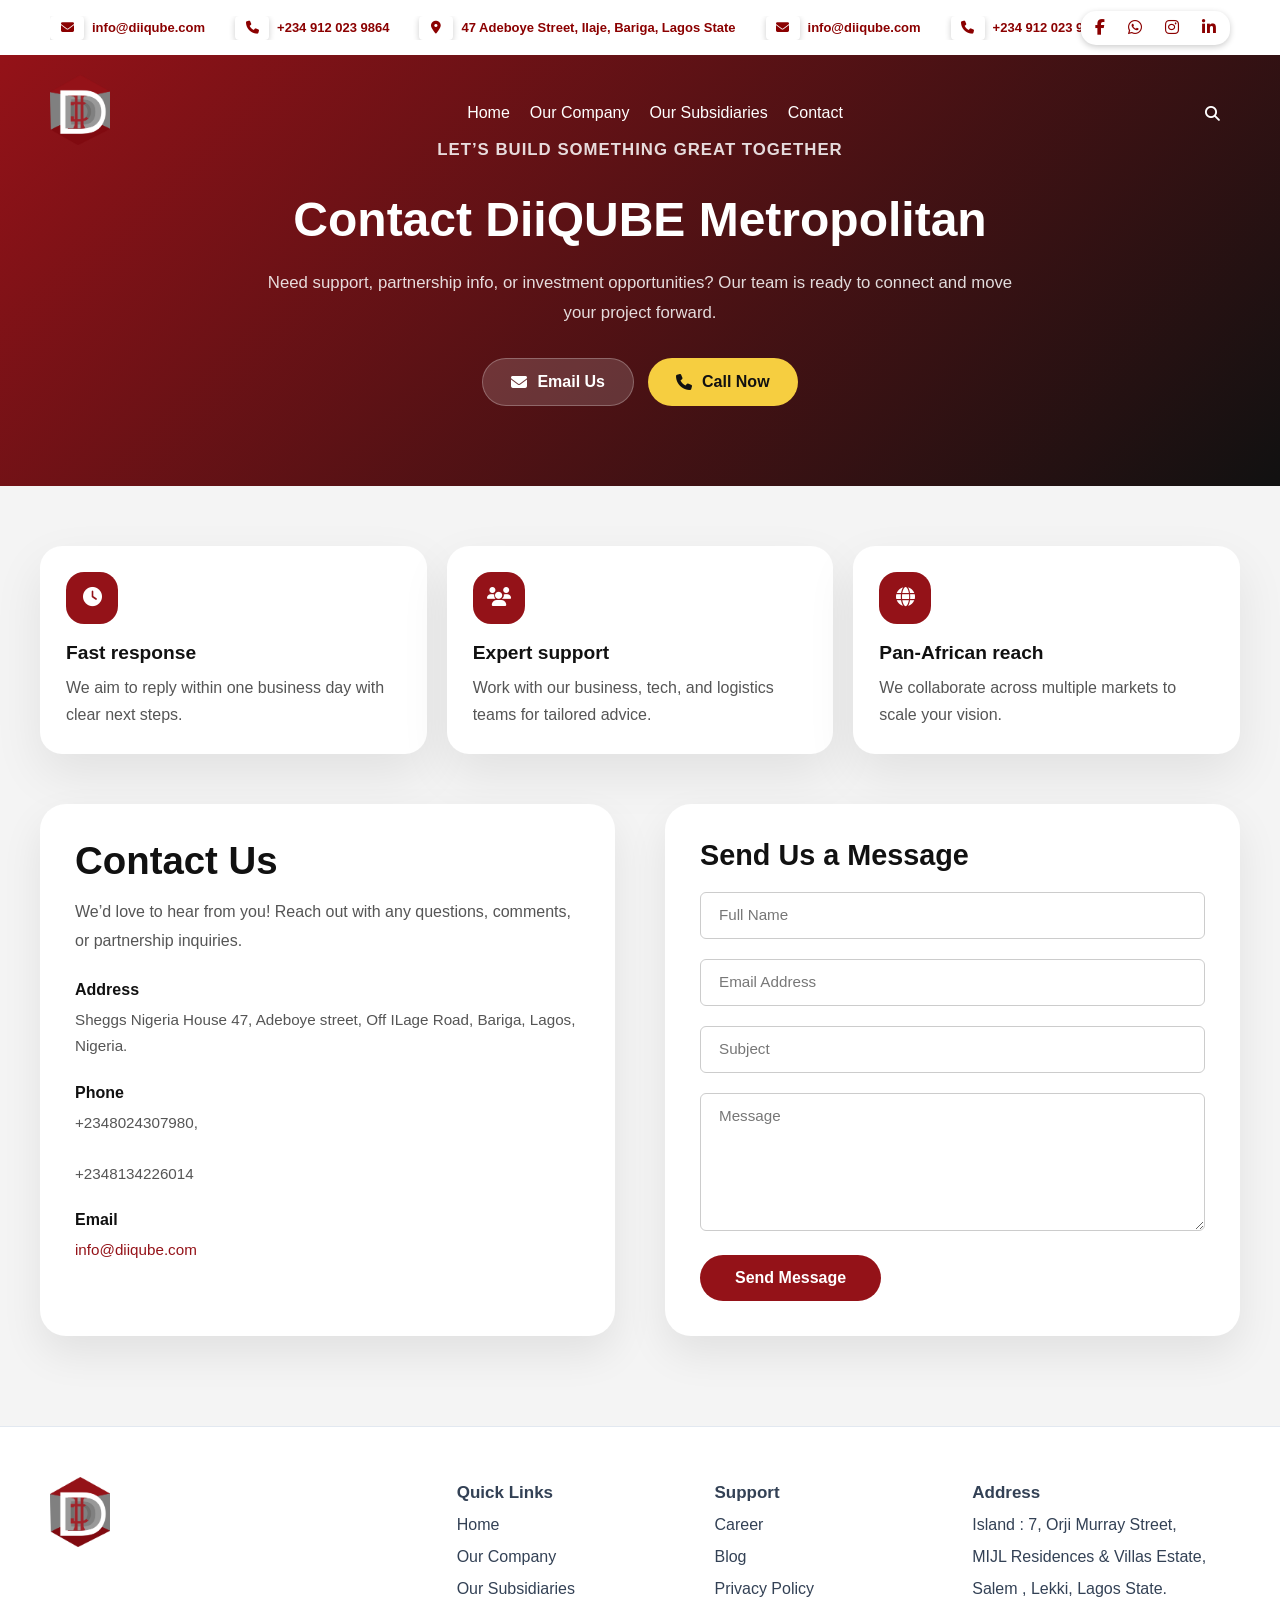
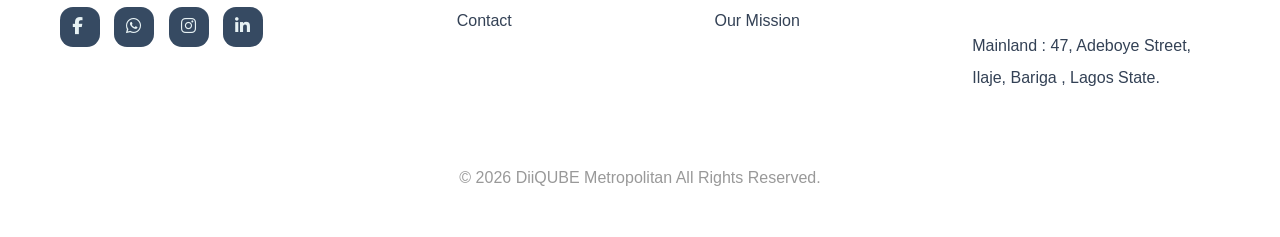
<file: contact.html>
<!DOCTYPE html>
<html lang="en">
<head>
    <meta charset="utf-8">
    <meta name="viewport" content="width=device-width, initial-scale=1">
    <meta name="description" content="Contact DiiQUBE Metropolitan for inquiries, partnerships, and support.">
    <link rel="icon" type="image/png" href="assets/img/logo.png">
    <link rel="stylesheet" href="https://cdnjs.cloudflare.com/ajax/libs/font-awesome/6.5.1/css/all.min.css" integrity="sha512-DTOQO9RWCH3H+F/FgQlZnCjDxWBo+klZ25JyGY0/B8x9fCHqLLt4Vyn6XzUEA7f6ecActvnhaKpiphnTrPslpA==" crossorigin="anonymous" referrerpolicy="no-referrer" />
    <link rel="stylesheet" type="text/css" href="assets/css/styles.css">
    <link rel="stylesheet" type="text/css" href="assets/css/con-style.css">
    <title>Contact Us - DiiQUBE Metropolitan</title>
</head>
<body>

<header class="header">

    <div class="top-nav">
        <div class="marquee-track">
            <a href="mailto:info@diiqube.com">
                <i class="fa-solid fa-envelope"></i>
                info@diiqube.com
            </a>

            <a href="tel:+2349120239864">
                <i class="fa-solid fa-phone"></i>
                +234 912 023 9864
            </a>

            <a href="https://www.google.com/maps/place/47+Adeboye+Street,+Ilaje,+Bariga,+Lagos" target="_blank" rel="noopener noreferrer">
                <i class="fa-solid fa-location-dot"></i>
                47 Adeboye Street, Ilaje, Bariga, Lagos State
            </a>

            <!-- duplicate for smooth loop -->
            <a href="mailto:info@diiqube.com">
                <i class="fa-solid fa-envelope"></i>
                info@diiqube.com
            </a>

            <a href="tel:+2349120239864">
                <i class="fa-solid fa-phone"></i>
                +234 912 023 9864
            </a>

            <a href="https://www.google.com/maps/place/47+Adeboye+Street,+Ilaje,+Bariga,+Lagos" target="_blank" rel="noopener noreferrer">
                <i class="fa-solid fa-location-dot"></i>
                47 Adeboye Street, Ilaje, Bariga, Lagos State
            </a>
        </div>
    </div>

    <div class="social-icons">
        <a href="#" aria-label="Facebook" rel="noopener noreferrer"><i class="fa-brands fa-facebook-f"></i></a>
        <a href="#" aria-label="WhatsApp" rel="noopener noreferrer"><i class="fa-brands fa-whatsapp"></i></a>
        <a href="#" aria-label="Instagram" rel="noopener noreferrer"><i class="fa-brands fa-instagram"></i></a>
        <a href="#" aria-label="LinkedIn" rel="noopener noreferrer"><i class="fa-brands fa-linkedin-in"></i></a>
    </div>

</header>

<nav id="navbar">

    <div class="container">
      <a href="index.html">
        <div class="logo">
            <img src="assets/img/logo.png"></div>
        </a>
        <div class="nav-links">
            <a href="index.html">Home</a>
            <a href="about.html">Our Company</a>
            <div class="dropdown">
                <a href="our-subsidiaries.html" class="dropbtn" aria-haspopup="true" aria-expanded="false">Our Subsidiaries</a>

                    <div class="dropdown-content" aria-label="Subsidiaries menu">

                        <div class="dropdown-column">
                            <h4>Businesses</h4>
                            <a href="our-subsidiaries.html">DKMG eMall</a>
                            <a href="our-subsidiaries.html">Translogic</a>
                        </div>

                        <div class="dropdown-column">
                            <h4>Technology</h4>
                            <a href="our-subsidiaries.html">NitroHub</a>
                            <a href="our-subsidiaries.html">DiiQUBE Media</a>
                        </div>

                        <div class="dropdown-column">
                            <h4>Media</h4>
                            <a href="our-subsidiaries.html">Korban Signage</a>
                            <a href="our-subsidiaries.html">DiiQUBE Realty</a>
                        </div>

                    </div>
                </div>

                <a href="contact.html">Contact</a>
        </div>
    
        <div class="icon search-icon">
        <a href="#" aria-label="Search"><i class="fa-solid fa-magnifying-glass"></i></a>
</div>

<div class="icon hamburger">
    <a href="#" aria-label="Menu"><i class="fa-solid fa-bars"></i></a>
</div>

    </div>
</nav>

<main>

<section class="contact-hero">
    <div class="hero-content">
        <p class="hero-eyebrow">Let’s build something great together</p>
        <h1>Contact DiiQUBE Metropolitan</h1>
        <p>Need support, partnership info, or investment opportunities? Our team is ready to connect and move your project forward.</p>
        <div class="hero-actions">
            <a href="mailto:info@diiqube.com" class="hero-btn secondary"><i class="fas fa-envelope"></i> Email Us</a>
            <a href="tel:+2348024307980" class="hero-btn"><i class="fas fa-phone"></i> Call Now</a>
        </div>
    </div>
</section>

<section class="contact-page">
    <div class="contact-container">

        <div class="contact-highlights">
            <article class="highlight-card">
                <span class="highlight-icon"><i class="fas fa-clock"></i></span>
                <h3>Fast response</h3>
                <p>We aim to reply within one business day with clear next steps.</p>
            </article>
            <article class="highlight-card">
                <span class="highlight-icon"><i class="fas fa-users"></i></span>
                <h3>Expert support</h3>
                <p>Work with our business, tech, and logistics teams for tailored advice.</p>
            </article>
            <article class="highlight-card">
                <span class="highlight-icon"><i class="fas fa-globe"></i></span>
                <h3>Pan-African reach</h3>
                <p>We collaborate across multiple markets to scale your vision.</p>
            </article>
        </div>

        <!-- GRID -->
        <div class="contact-grid">

            <!-- LEFT: COMPANY INFO -->
            <div class="contact-info">
                <h2>Contact Us</h2>
                <p>
                    We’d love to hear from you! Reach out with any questions, comments, or partnership inquiries.
                </p>

                <div class="info-item">
                    <h4>Address</h4>
                    <p>Sheggs Nigeria House 47, Adeboye street, Off ILage Road, Bariga, Lagos, Nigeria.</p>
                </div>

                <div class="info-item">
                    <h4>Phone</h4>
                    <p>+2348024307980, </p>
                    <p>+2348134226014</p>
                </div>

                <div class="info-item">
                    <h4>Email</h4>
                    <p><a href="mailto:info@diiqube.com">info@diiqube.com</a></p>
                </div>
            </div>

            <!-- RIGHT: CONTACT FORM -->
            <div class="contact-form">
                <h4>Send Us a Message</h4>
                <div id="form-feedback"></div>
                <form id="contactForm" action="submit_contact.php" method="POST">

                    <div class="form-group">
                        <input type="text" id="fullname" name="fullname" required placeholder=" ">
                        <label for="fullname">Full Name</label>
                    </div>

                    <div class="form-group">
                        <input type="email" id="email" name="email" required placeholder=" ">
                        <label for="email">Email Address</label>
                    </div>

                    <div class="form-group">
                        <input type="text" id="subject" name="subject" required placeholder=" ">
                        <label for="subject">Subject</label>
                    </div>

                    <div class="form-group">
                        <textarea id="message" name="message" rows="6" required placeholder=" "></textarea>
                        <label for="message">Message</label>
                    </div>

                    <button type="submit" class="contact-btn" id="submitBtn">Send Message</button>
                    <span id="loading-spinner" style="display:none; margin-left: 10px;">
                        <i class="fas fa-spinner fa-spin"></i>
                    </span>
                </form>
            </div>


        </div>

        </div>

    </div>
</section>

</main>

    

</section>

<footer class="footer">
  <div class="footer-left">
    <img src="assets/img/logo.png" alt="logo">
    <p>Uniting Africa… Shaping the world through innovation, Impact and Legacy.</p>
    <div class="socials">
        <a href="#"><i class="fa-brands fa-facebook-f"></i></a>
        <a href="#"><i class="fa-brands fa-whatsapp"></i></a>
        <a href="#"><i class="fa-brands fa-instagram"></i></a>
        <a href="#"><i class="fa-brands fa-linkedin-in"></i></a>
    </div>
  </div>
  <ul class="footer-right">
    <li>
      <h2>Quick Links</h2>

      <ul class="box">
        <li><a href="index.html">Home</a></li>
        <li><a href="about.html">Our Company</a></li>
        <li><a href="our-subsidiaries.html">Our Subsidiaries</a></li>
        <li><a href="contact.html">Contact</a></li>
      </ul>
    </li>

    <li class="features">
      <h2>Support</h2>

      <ul class="box">
        <li><a href="#">Career</a></li>
        <li><a href="#">Blog</a></li>
        <li><a href="#">Privacy Policy</a></li>
        <li><a href="about.html">Our Mission</a></li>
      </ul>
    </li>

    <li>
      <h2>Address</h2>

      <ul class="box-add">
        <p><span>Island :</span> 7, Orji Murray Street, MIJL Residences & Villas Estate, Salem , Lekki, Lagos State.</p>
        <p><span>Mainland :</span> 47, Adeboye Street, Ilaje, Bariga , Lagos State.</p>
      </ul>
    </li>
  </ul>

  <div class="footer-bottom">
    <p>&copy; 2026 DiiQUBE Metropolitan All Rights Reserved.</p>
  </div>
</footer>
   

<script src="script.js" defer></script>
<script>
// Form handling with client-side feedback
document.getElementById('contactForm').addEventListener('submit', async function(e) {
    e.preventDefault();
    
    const form = this;
    const submitBtn = document.getElementById('submitBtn');
    const spinner = document.getElementById('loading-spinner');
    const feedback = document.getElementById('form-feedback');
    
    // Show loading state
    submitBtn.disabled = true;
    spinner.style.display = 'inline';
    feedback.innerHTML = '';
    
    try {
        const formData = new FormData(form);
        const response = await fetch('submit_contact.php', {
            method: 'POST',
            body: formData
        });
        
        const result = await response.text();
        
        if (response.ok && !result.includes('Error') && !result.includes('Mailer Error')) {
            feedback.innerHTML = '<div style="color: green; padding: 10px; background: #e8f5e9; border-radius: 5px; margin-bottom: 15px;">✓ Message sent successfully! We\'ll be in touch soon.</div>';
            form.reset();
        } else {
            feedback.innerHTML = '<div style="color: #d32f2f; padding: 10px; background: #ffebee; border-radius: 5px; margin-bottom: 15px;">✗ ' + result + '</div>';
        }
    } catch (error) {
        feedback.innerHTML = '<div style="color: #d32f2f; padding: 10px; background: #ffebee; border-radius: 5px; margin-bottom: 15px;">✗ Network error. Please try again.</div>';
    } finally {
        submitBtn.disabled = false;
        spinner.style.display = 'none';
    }
});
</script>
</body>
</html>
</file>
<file: assets/css/styles.css>
/* GLOBAL RESET */
*{
    margin:0;
    padding:0;
    box-sizing:border-box;
}

body{
    font-family:'Segoe UI', Tahoma, Geneva, Verdana, sans-serif;
}



/* =========================
   TOP NAV BAR (UNCHANGED)
========================= */

.header{
    display:flex;
    justify-content:space-between;
    align-items:center;
    background: #ffffff;
    height:55px;
    padding:10px 50px;
}

.marquee-track {
    display: flex;
    gap: 30px;
    width: max-content;
    animation: marquee 30s linear infinite;
}

.marquee-track a {
    color: #8b0000;
    display: flex;
    text-decoration: none;
    font-size: 13px;
    align-items: center;
    gap: 8px;
    white-space: nowrap;
}

@keyframes marquee {
    from {
        transform: translateX(0);
    }
    to {
        transform: translateX(-50%);
    }
}

.top-nav{
    overflow: hidden;
    flex: 1;
}

.top-nav a{
    color: #8b0000;
    display:flex;
    text-decoration:none;
    font-size:13px;
    align-items:center;
    gap:8px;
    font-weight: bold;
}

.top-nav i{
    color: #8b0000;
    background: #ffffff;
    font-size:13px;
    width:34px;
    height:24px;
    display:flex;
    align-items:center;
    justify-content:center;
    border-radius:4px;
    box-shadow:0 2px 6px rgba(0,0,0,0.2);
}

.top-nav:hover .marquee-track{
    animation-play-state: paused;
}

.social-icons{
    display: flex;
    gap: 15px;
    background: #ffffff;
    padding: 5px 10px;
    border-radius: 15px;
    box-shadow: 0 2px 6px rgba(0,0,0,0.2);
}

.social-icons a{
    background-color:#ffffff;
    color:#8b0000;
    font-size: 16px;
    border-radius: 8px;
    padding: 3px 4px;
}

.social-icons a:hover{
    color:#000;
    transition:.3s ease-in-out;
}



/* =========================
   MAIN NAVBAR
========================= */

#navbar{
    width:100%;
    position:fixed;
    top:55px;
    left:0;
    z-index:1000;
    padding:20px 50px;
    display:flex;
    justify-content:center;
    transition:background 0.4s ease,padding 0.4s ease;
    background:transparent;
}

#navbar.scrolled{
    top: 0;
    background:rgba(255, 255, 255, 0.8);
    padding:10px 40px;
    backdrop-filter:blur(15px);
    box-shadow:0 2px 4px rgba(0,0,0,0.1);
}

#navbar .container{
    max-width:1200px;
    width:100%;
    display:flex;
    align-items:center;
    justify-content:space-between;
}

#navbar .container a{
    text-decoration:none;
}



/* =========================
   LOGO
========================= */

.logo{
    color:white;
    font-weight:bold;
    font-size:1.5rem;
}

.logo img{
    height:70px;
    width:60px;
}



.nav-links a {
    color: #fff;
    text-decoration: none;
    font-weight: 500;
    position: relative;
    margin-left: 20px;
}

/* underline */
.nav-links a::after {
    content: "";
    position: absolute;
    left: 0;
    bottom: -4px;
    width: 0%;
    height: 2px;
    background: #F6CE40;
    transition: width 0.3s ease;
}

/* hover effect */
.nav-links a:hover::after {
    width: 100%;
}

#navbar.scrolled .nav-links a {
    color: #000;
}

#navbar.scrolled .dropbtn {
    color: #000;
}

/* DROPDOWN WRAPPER */
.dropdown{
    position: relative;
}

/* BUTTON */
.dropbtn{
    color: #fff;
    text-decoration: none;
    font-weight: 500;
    position: relative;
}

/* underline hover effect */
.dropbtn::after{
    content: "";
    position: absolute;
    left: 0;
    bottom: -4px;
    width: 0%;
    height: 2px;
    background: #e66868;
    transition: 0.3s ease;
}

.dropdown:hover .dropbtn::after{
    width: 100%;
}

/* DROPDOWN PANEL */
.dropdown-content{
    position:absolute;
    top:120%;
    left:0;
    background: #ffffff;
    padding: 25px 30px;
    display:grid;
    grid-template-columns: repeat(3, 1fr);
    gap: 25px 40px;
    min-width: 520px;
    border-radius: 16px;
    box-shadow: 0 20px 50px rgba(0,0,0,0.12);
    opacity: 0;
    visibility: hidden;
    transform: translateY(20px) scale(0.98);
    transition: all 0.35s ease;
}

/* COLUMNS */
.dropdown-column{
    display:flex;
    flex-direction:column;
    gap:12px;
}

/* COLUMN TITLE */
.dropdown-column h4{
    font-size: 12px;
    color: #999;
    margin-bottom: 5px;
    text-transform: uppercase;
    letter-spacing: 1px;
}

/* LINKS */
.dropdown-content a{
    color:#333;
    font-size: 14px;
    text-decoration: none;
    padding: 8px 10px;
    border-radius: 8px;
    transition: all 0.25s ease;
}

/* HOVER EFFECT */
.dropdown-content a:hover{
    background: rgba(204, 112, 112, 0.08);
    color: #8b0000;
    transform: translateX(5px);
}

/* SHOW DROPDOWN */
@media(min-width:769px){
    .dropdown:hover .dropdown-content{
        opacity:1;
        visibility:visible;
        transform: translateY(0) scale(1);
    }
}


.icon a i{
    color: #ffff;
    font-size:15px;
    cursor:pointer;
    transition:color 0.3s;
    padding: 5px 10px;
}

.icon a i:hover{
    color: #8b0000;
}

.icon{
    display:inline-block;
    margin-left:15px;
}


.hamburger{
    display:none;
    font-size:22px;
    color:white;
    cursor:pointer;
}



/* =========================
   DESKTOP VIEW
========================= */

@media(min-width:769px){

    .nav-links{
        display:flex;
        flex-direction:row;
        background:none;
        position:static;
        width:auto;
        padding:0;
    }

    .dropdown:hover .dropdown-content{
        opacity:1;
        visibility:visible;
    }

    .hamburger{
        display:none;
    }

}



/* =========================
   MOBILE VIEW
========================= */

@media(max-width:768px){

    .nav-links{
        display:none;
        flex-direction:column;
        background:rgba(0,0,0,0.95);
        position:absolute;
        top:100%;
        right:0;
        width:220px;
        padding:15px;
        border-radius:5px;
    }

    .nav-links.active{
        display:flex;
    }

    .dropdown-content{
        position:relative;
        display:none;
        grid-template-columns:1fr;
        background:rgba(255,255,255,0.95);
        color:black;
        margin-top:5px;
        padding:10px;
        opacity:1;
        visibility:visible;
    }

    .dropdown.active .dropdown-content{
        display:block;
    }

    .hamburger{
        display:block;
    }

}


.hero {
      height: 100vh;
      overflow: hidden;
      position: relative;
 }

.slider {
      position: relative;
      width: 100%;
      height: 100%;
}

.slide {
      position: absolute;
      width: 100%;
      height: 100%;
      top: 0;
      left: 100%;
      opacity: 0;
}

.slide.active {
      left: 0;
      opacity: 1;
      z-index: 2;
}

.slide img {
      width: 100%;
      height: 100%;
      object-fit: cover;
      transform: scale(1.15);
      animation: zoomOut 6s linear forwards;
}

.overlay {
      position: absolute;
      inset: 0;
      background: linear-gradient(to bottom, rgba(0,0,0,0.8), rgba(0,0,0,0.8));
      z-index: 1;
}

.content {
      position: absolute;
      top: 50%;
      left: 8%;
      transform: translateY(-50%);
      text-align: left;
      color: #fff;
      z-index: 2;
      max-width: 600px;
      padding:5px 10px;
      box-sizing: border-box;
}

.content h1 {
      margin-bottom: 15px;
      font-size: 2.5rem;
}

.content h1 span {
    color: #8b0000;
}

.content p {
    margin-bottom: 18px;
    line-height: 1.6;
    font-size: 1.1rem;
}

.hero-bullets {
    list-style: none;
    display: grid;
    grid-template-columns: repeat(3, minmax(0, max-content));
    gap: 12px 20px;
    margin-bottom: 25px;
    padding-left: 0;
}

.hero-bullets li {
    display: inline-flex;
    align-items: center;
    gap: 10px;
    background: rgba(255,255,255,0.1);
    padding: 10px 16px;
    border-radius: 999px;
    font-size: 0.95rem;
    color: rgba(255,255,255,0.95);
}

.hero-bullets li::before {
    content: "•";
    font-size: 0.95rem;
    color: #f6ce40;
}

/* TARGET THE SPECIAL LINK */
.content a.btn {
    position: relative;
    padding: 8px 18px;
    border-radius: 6px;
    overflow: hidden;
    z-index: 1;
    background: transparent;
    border: 2px solid #ffffff;
    color: #fff;
    font-weight: 500;
    text-decoration: none;
    border: none;
    display: inline-block;
    transition: color 0.3s ease;
}

/* SLIDING LAYER */
.content a.btn::before {
    content: "";
    position: absolute;
    top: 0;
    left: 0;
    width: 100%;
    height: 100%;
    background: #ffffff;
    transform: translateX(-100%); /* START OFF SCREEN */
    transition: transform 0.4s ease;
    z-index: -1;
}

/* HOVER */
.content a.btn:hover::before {
    transform: translateX(0); /* SLIDE IN */
}

.content a.btn:hover {
    color: #0a0907;
}

/* Homepage highlight cards */
.home-highlights {
    padding: 70px 20px 40px;
    background: #faf7f4;
}

.highlights-grid {
    max-width: 1200px;
    margin: 0 auto 35px;
    display: grid;
    grid-template-columns: repeat(3, minmax(240px, 1fr));
    gap: 24px;
}

.highlight-box {
    background: #fff;
    border-radius: 20px;
    padding: 28px;
    box-shadow: 0 20px 40px rgba(0,0,0,0.08);
    transition: transform 0.3s ease, box-shadow 0.3s ease;
}

.highlight-box:hover {
    transform: translateY(-6px);
    box-shadow: 0 24px 50px rgba(0,0,0,0.1);
}

.highlight-box h3 {
    margin-bottom: 14px;
    font-size: 1.25rem;
    color: #111;
}

.highlight-box p {
    color: #555;
    line-height: 1.75;
}

.highlight-actions {
    max-width: 1200px;
    margin: 0 auto;
    display: flex;
    flex-wrap: wrap;
    justify-content: center;
    gap: 16px;
}

.btn {
    display: inline-flex;
    align-items: center;
    justify-content: center;
    padding: 14px 28px;
    border-radius: 999px;
    font-weight: 600;
    text-decoration: none;
    transition: transform 0.25s ease, box-shadow 0.25s ease, background 0.25s ease;
}

.btn.primary {
    background: #941218;
    color: #fff;
}

.btn.secondary {
    background: transparent;
    color: #941218;
    border: 2px solid #941218;
}

.btn:hover {
    transform: translateY(-2px);
    box-shadow: 0 14px 30px rgba(0,0,0,0.1);
}

@media (max-width:768px){
    .content {
        left: 5%;
        max-width: 90%;
    }
    .content h1 {
        font-size: 1.8rem;
    }
    .content p {
        font-size: 1rem;
    }
    .content .btn {
        padding: 12px 25px;
        font-size: 0.95rem;
    }
    .highlights-grid {
        grid-template-columns: 1fr;
    }
    .highlight-actions {
        flex-direction: column;
    }
    .btn {
        width: 100%;
    }
}

.controls {
      position: absolute;
      right: 30px;
      bottom: 30px;
      display: flex;
      gap: 12px;
      z-index: 10;
      border-radius: 10px;
}

.controls button {
      width: 50px;
      height: 50px;
      border: none;
      border-radius: 50%;
      background: rgba(0,0,0,0.6);
      color: #fff;
      font-size: 30px;
      cursor: pointer;
      display: flex;
      align-items: center;
      justify-content: center;
      transition: all 0.3s ease-in-out;
}

.controls button:hover {
      background: rgba(0,0,0,0.85);
      transform: scale(1.1);
}



@keyframes scrollMove {
    0% {
        opacity: 0;
        transform: translateY(0);
    }
    30% {
        opacity: 1;
    }
    100% {
        opacity: 0;
        transform: translateY(12px);
    }
}




/* Animations */
@keyframes zoomOut {
  from { transform: scale(1.15); }
  to { transform: scale(1); }
}

@keyframes textIn {
  from { opacity: 0; transform: translateY(80%); }
  to { opacity: 1; transform: translateY(-50%); }
}

@keyframes textOut {
  from { opacity: 1; transform: translateY(-50%); }
  to { opacity: 0; transform: translateY(-80%); }
}


.about {
    padding: 80px 40px;
    background: #f9f9f9;
}

.about-container {
    display: grid;
    grid-template-columns: 1fr 1fr;
    gap: 40px;
    align-items: center;
    max-width: 1200px;
    margin: 0 auto;
    padding: 10px 40px;
}

/* Left Text Grid */
.about-text h3 {
    font-size: 1.5rem;
    color: #555;
    margin-bottom: 18px;
}
.about-text h2 {
    font-size: 2rem;
    margin-bottom: 20px;
    color: #111;
}

.about-text p {
    font-size: 1rem;
    margin-bottom: 20px;
    color: #555;
    line-height: 1.6;
    text-align: justify;
}

.see-more {
    position: relative;
    display: inline-block;
    padding: 10px 22px;
    background: #941218; /* default background */
    color: #fff;
    font-weight: 600;
    text-decoration: none;
    border-radius: 8px;
    overflow: hidden;
    z-index: 1;
    transition: color 0.3s ease, transform 0.3s ease;
}

/* SLIDING BACKGROUND */
.see-more::before {
    content: "";
    position: absolute;
    top: 0;
    left: 0;
    width: 100%;
    height: 100%;
    background: #0a0907;
    transform: translateX(-100%);
    transition: transform 0.3s ease;
    z-index: -1;
}

/* HOVER EFFECT */
.see-more:hover::before {
    transform: translateX(0);
}

.see-more:hover {
    color: #ffffff;
    transform: translateY(-2px);
}

/* Right Image Grid / Slideshow */
.about-images {
    overflow: hidden;
    position: relative;
    border-radius: 25px;
    height: 400px;
    margin-left: 10px;
}

.slide-track {
    display: flex;
    transition: transform 0.8s ease-in-out;
}

.slide-track img {
    width: 80%;
    height: 400px; /* fixed normal height */
    flex: 0 0 100%;
    object-fit: cover; /* keeps image clean without zoom distortion */
}



/* Responsive for mobile */
@media (max-width: 768px) {
    .about-container {
        grid-template-columns: 1fr;
        gap: 30px;
    }

    .slide-track {
        animation: slide 12s linear infinite;
    }

    .slide-track img {
        width: 100%;
        margin-bottom: 20px;
    }
}

/* SUBSIDIARIES SECTION */
.subsidiaries {
    padding: 80px 20px;
    background: #fff;
}

.subsidiaries-container {
    max-width: 1100px;
    margin: 0 auto;
    text-align: center;
}

/* Header */
.subsidiaries-header h2 {
    font-size: 2.2rem;
    margin-bottom: 15px;
    color: #111;
}

.subsidiaries-header p {
    max-width: 650px;
    margin: 0 auto 50px;
    color: #555;
    line-height: 1.6;
}

/* Grid */
.subsidiaries-grid {
    display: grid;
    grid-template-columns: repeat(2, 1fr);
    gap: 30px;
}

/* Card */
.subsidiary-card {
    position: relative;
    overflow: hidden;
    border-radius: 12px;
    height: 260px;
}

.subsidiary-card img {
    width: 100%;
    height: 100%;
    object-fit: cover;
    transition: transform 0.6s ease;
}

/* Overlay */
.subsidiary-card .overlay {
    position: absolute;
    inset: 0;
    background: rgba(0,0,0,0.55);
    display: flex;
    flex-direction: column;
    justify-content: center;
    align-items: center;
    color: white;
    text-align: center;
    transition: background 0.4s ease;
}

.subsidiary-card h3 {
    font-size: 1.4rem;
    margin-bottom: 5px;
}

.subsidiary-card span {
    font-size: 0.9rem;
    opacity: 0.85;
}

/* Hover effects */
.subsidiary-card:hover img {
    transform: scale(1.1);
}

.subsidiary-card:hover .overlay {
    background: rgba(0,0,0,0.7);
}

/* Bottom link */
.subsidiaries-link {
    margin-top: 40px;
}

.subsidiaries-link a {
    color: #941218;
    text-decoration: none;
    font-weight: 500;
    border-bottom: 2px solid transparent;
    transition: border-color 0.3s;
}

.subsidiaries-link a:hover {
    border-color: #111;
}

/* Mobile */
@media (max-width: 768px) {
    .subsidiaries-grid {
        grid-template-columns: 1fr;
    }

    .subsidiary-card {
        height: 240px;
    }
}



/* OUR COMPANY PAGE STYLING */
.about-hero {
    position: relative;
    height: 70vh;           /* short hero */
    min-height: 320px;
    overflow: hidden;
}

/* Image */
.about-hero img {
    width: 100%;
    height: 100%;
    object-fit: cover;    
}

/* Overlay */
.about-hero::before {
    content: "";
    position: absolute;
    inset: 0;
    background: rgba(0, 0, 0, 0.55);
}

/* Text container */
.about-hero-overlay {
    position: absolute;
    inset: 0;
    display: flex;
    flex-direction: column;
    align-items: center;
    justify-content: center;
    text-align: center;
    color: #fff;
    padding: 0 20px;
    z-index: 2;
}

.about-hero-text {
    font-size: 0.95rem;
    letter-spacing: 2px;
    text-transform: uppercase;
    margin-bottom: 10px;
    opacity: 0.9;
}

.about-hero-title {
    font-size: 2.8rem;
    font-weight: 600;
    line-height: 1.2;
}

/* Responsive */
@media (max-width: 768px) {
    .about-hero {
        height: 45vh;
    }

    .about-hero-title {
        font-size: 2rem;
    }

    .about-hero-text {
        font-size: 0.85rem;
    }
}


.about-who {
    padding: 80px 0;
    background: #fff;
}

.about-container {
    max-width: 1200px;
    margin: auto;
    padding: 0 20px;
    display: grid;
    grid-template-columns: 1fr 1fr;
    gap: 60px;
    align-items: center;
}

/* Text */
.about-caption {
    display: inline-block;
    font-size: 14px;
    letter-spacing: 2px;
    text-transform: uppercase;
    color: #777;
    margin-bottom: 10px;
}

.about-text h2 {
    font-size: 36px;
    line-height: 1.3;
    margin-bottom: 20px;
    color: #111;
}

.about-text p {
    font-size: 16px;
    line-height: 1.8;
    color: #111;
    margin-bottom: 25px;
    max-width: 520px;
}


/* Image */
.about-image {
    width: 100%;
    height: 420px; /* FIXED HEIGHT */
    overflow: hidden;
    border-radius: 10px;
}

.about-image img {
    width: 100%;
    height: 100%;
    object-fit: cover; /* PREVENTS HEIGHT CHANGE */
}

/* Responsive */
@media (max-width: 900px) {
    .about-container {
        grid-template-columns: 1fr;
        gap: 40px;
    }

    .about-text h2 {
        font-size: 30px;
    }

    .about-image {
        height: 360px;
    }
}


.about-values {
    padding: 80px 20px;
    background: #f9f9f9;
    text-align: center;
}

.values-container {
    max-width: 1200px;
    margin: auto;
}

.values-header {
    font-size: 2.4rem;
    color: #111;
    margin-bottom: 10px;
}

.values-caption {
    font-size: 1rem;
    color: #555;
    margin-bottom: 50px;
}

/* Grid for cards */
.values-grid {
    display: grid;
    grid-template-columns: repeat(3, 1fr);
    gap: 40px;
}

/* Individual card */
.value-card {
    background: #fff;
    padding: 30px 20px;
    border-radius: 8px;
    box-shadow: 0 8px 20px rgba(0,0,0,0.05);
    transition: transform 0.5s ease, box-shadow 0.5s ease;
}

.value-card:hover {
    transform: translateY(-8px);
    box-shadow: 0 12px 25px rgba(0,0,0,0.1);
}

.value-icon img {
    width: 60px;
    margin-bottom: 20px;
}

.value-card h3 {
    font-size: 1.5rem;
    margin-bottom: 15px;
    color: #111;
}

.value-card p {
    font-size: 0.95rem;
    line-height: 1.6;
    color: #555;
}

/* Responsive */
@media (max-width: 1024px) {
    .values-grid {
        grid-template-columns: 1fr 1fr;
    }
}

@media (max-width: 768px) {
    .values-grid {
        grid-template-columns: 1fr;
    }

    .values-header {
        font-size: 2rem;
    }
}
/* CSS */
.value-icon a i {
    color: #941218;   /* Replace with your color */
    font-size: 34px;   /* Change size if needed */
    transition: color 0.3s; /* Smooth hover color change */
}

.value-icon a i:hover {
    color: black; /* Color on hover */
}

.board-section {
    padding: 80px 20px;
    background: #f9f9f9;
}

.board-container {
    max-width: 900px;
    margin: auto;
    text-align: center;
}

/* Header */
.board-header {
    margin-bottom: 50px;
}

.board-header h3 {
    font-size: 2.2rem;
    color: #111;
    margin-bottom: 10px;
}

.board-header p {
    font-size: 1rem;
    color: #555;
}

/* CEO profile */
.ceo-profile {
    max-width: 600px;
    margin: auto;
}

.ceo-image {
    width: 180px;
    height: 180px;
    margin: 0 auto 25px;
    border-radius: 50%;
    overflow: hidden;
}

.ceo-image img {
    width: 100%;
    height: 100%;
    object-fit: cover;
}

.ceo-profile h3 {
    font-size: 1.6rem;
    color: #111;
    margin-bottom: 6px;
}

.ceo-title {
    display: block;
    font-size: 0.95rem;
    color: #777;
    margin-bottom: 20px;
}

.ceo-bio {
    font-size: 1rem;
    line-height: 1.7;
    color: #555;
    margin-bottom: 25px;
}

/* LinkedIn */
.linkedin-link {
    font-size: 0.95rem;
    color: #941218;
    text-decoration: none;
    border-bottom: 1px solid transparent;
    transition: all 0.3s ease;
}

.linkedin-link:hover {
    border-color: #0a66c2;
}


/* Responsive */
@media (max-width: 600px) {
    .ceo-image {
        width: 150px;
        height: 150px;
    }

    .board-header h3 {
        font-size: 2rem;
    }
}


.about-cta {
    padding: 90px 20px;
    background: #111; /* change to brand color if needed */
    color: #fff;
}

.cta-container {
    max-width: 900px;
    margin: auto;
    text-align: center;
}

.cta-container h3 {
    font-size: 2.3rem;
    margin-bottom: 20px;
}

.cta-container p {
    font-size: 1.05rem;
    line-height: 1.7;
    color: #ddd;
    margin-bottom: 35px;
}

/* Button */
.cta-btn {
    display: inline-block;
    padding: 14px 38px;
    background: #fff;
    color: #111;
    font-size: 0.95rem;
    font-weight: 500;
    text-decoration: none;
    border-radius: 30px;
    transition: all 0.3s ease;
}

.cta-btn:hover {
    background: #f2f2f2;
    transform: translateY(-2px);
}

/* Responsive */
@media (max-width: 600px) {
    .cta-container h2 {
        font-size: 2rem;
    }
}


/* Dark Mode Blog Section */
.blog-rotator-section {
  width: 100%;
  padding: 60px 0;
}

.blog-rotator-container {
  display: flex;
  gap: 25px;
  width: 90%;
  margin: auto;
}

/* BIG CARD */
.blog-big-card {
  width: 65%;
  background: #fff;
  border-radius: 25px;
  overflow: hidden;
  position: relative;
  box-shadow: 0 3px 10px rgba(0,0,0,0.1);
}

.blog-big-image-wrapper {
  width: 100%;
  height: 390px;
  overflow: hidden;
}

.blog-big-image-wrapper img {
  width: 100%;
  height: 100%;
  object-fit: cover;

  /* Animation */
  opacity: 1;
  transition: transform 0.7s ease, opacity 0.7s ease;
}

.blog-big-card.slide-out img {
  transform: translateX(40px);
  opacity: 0;
}

.blog-big-card.slide-in img {
  transform: translateX(-40px);
  opacity: 0;
}

/* TIMER BAR */
.blog-timer-bar {
  width: 100%;
  height: 4px;
  background: #e3e3e3;
  margin-top: 10px;
  overflow: hidden;
}

.blog-timer-progress {
  height: 100%;
  width: 0%;
  background: #8b0000;
  animation: timerFill 5s linear forwards;
}

@keyframes timerFill {
  from { width: 0%; }
  to { width: 100%; }
}

/* BIG CONTENT */
.blog-big-content {
  padding: 20px;
}

/* SMALL CARDS */
.blog-small-cards {
  width: 35%;
  display: flex;
  flex-direction: column;
  gap: 20px;
  margin-top: 20px;
}


.blog-small-card {
  display: flex;
  gap: 15px;
  background: #fff;
  border-radius: 12px;
  padding: 12px;
  box-shadow: 0 3px 10px rgba(0,0,0,0.1);
  transition: transform 0.6s ease, box-shadow 0.6s ease;
}

.blog-small-card:hover {
  transform: scale(1.03);
  box-shadow: 0 8px 20px rgba(43, 85, 67, 0.15);
  border: 1px solid rgba(45, 85, 67, 0.15);
}

.blog-small-card img {
  width: 90px;
  height: 90px;
  object-fit: cover;
  border-radius: 10px;
}

.blogSmallText {
  font-size: 12px;
  color: #615e5e;
  margin-top: 5px;
  font-weight: 400;
}

.blog-link {
    display: flex;
    justify-content: space-between;
    align-items: center;
    background: #fff;
    border-radius: 12px;
    padding: 18px 20px;
    box-shadow: 0 3px 10px rgba(0,0,0,0.1);
    cursor: pointer;
    transition: 0.3s ease;
    height: 110px;
    margin-top: 95px;
}

/* Text Left */
.text-wrap p {
    margin: 0;
    color: #000;
    font-size: 12px;
    letter-spacing: 1px;
}

.title-row {
    display: flex;
    align-items: center;
    gap: 8px;
    margin-top: 6px;
}

.title-row h4 {
    margin: 0;
}

.static-arrow {
    font-size: 16px;
    color: #8b0000;
}

/* Background Box for Rotating Icon */
.icon-box {
    width: 42px;
    height: 42px;
    border-radius: 50%;
    background: #EF233C20; 
    display: flex;
    justify-content: center;
    align-items: center;
}

/* The Icon */
.rotating-icon {
    font-size: 14px;
    color: #8b0000;
    transition: transform 0.35s ease;
}

/* Hover: ONLY icon rotates */
.blog-link:hover .rotating-icon {
    transform: rotate(50deg); /* points down */
}

/* NEW wrapper for alignment */
.blog-meta-row {
  display: flex;
  justify-content: space-between;
  align-items: center;
  margin-top: 6px;
}

/* keep your existing class */
.blogSmallText {
  font-size: 10px;
  color: #999;
  margin: 0;
}

/* new icon styling */

.arrow-bg {
  width: 24px;
  height: 24px;
  background: rgba(139, 0, 0, 0.1); /* soft red */
  border-radius: 50%;
  display: flex;
  align-items: center;
  justify-content: center;
  margin-top: 10px;
}

.arrow-icon {  
  font-size: 10px;
  color: #8b0000;
  transition: transform 0.4s ease-in-out;
  transform: rotate(-45deg);
}
  

/* hover effect */
.blog-small-card:hover .arrow-icon {
  transform: rotate(18deg);
}

/* FOOTER */
.footer {
    display: -webkit-box;
    display: -moz-box;
    display: -o-flex;
    display: flex;
    flex-flow: row wrap;
    padding: 50px;
    color: #334155;
    background: #FFFFFF;
    backdrop-filter: blur(20px);
    background-size: cover;
    background-position: center;
    background-repeat: no-repeat;
    border-top: 1px solid #E2E8F0;
}
.footer > * {
    flex: 1 100%;
}
.footer-left {
    margin-right: 1.25em;
    margin-bottom: 2em;
}
.footer-left img {
    width: 60px;
    height: 70px;
}
h2 {
    font-weight: 800;
    font-size: 17px;
}
.footer ul {
    list-style: none;
    padding-left: 0;
}
.footer li {
    line-height: 2em;
}
.footer a {
    text-decoration: none;
}
.footer-right {
    display: -webkit-box;
    display: -moz-flex;
    display: -ms-flex;
    display: -o-flex;
    display: flex;
    flex-flow: row wrap;
}
.footer-right > * {
    flex: 1 50;
    margin-right: 1.25em;
}
.box a {
    color: #334155;
    width: 100px;
}
.box a:hover {
    color: #999;
    transition: 0.3s ease-in-out;
}
.box-add p {
    padding-bottom: 15px;
    /*color: #f0f4f5;*/
    margin-bottom: 10px;
}

.box-add span {
    font-weight: 500;
    line-height: 0.9em;
}
.footer-bottom {
    text-align: center;
    color: #999;
    padding-top: 50px;
}
.footer-bottom a {
    text-decoration: none;
    font-weight: 500;
    color: #fff;
}
.footer-left p {
    padding-right: 20%;
    /*color: #fff;*/
    margin-bottom: 10px;
}
.socials a {
    background: #364a62;
    width: 40px;
    height: 40px;
    display: inline-block;
    margin-left: 10px;
    margin-top: 10px;
    border-radius: 13px;
}
.socials a i {
    color: #e7f2f4;
    padding: 10px 12px;
    font-size: 17px;
}
.socials a:hover {
    background: #8b0000;
    color: #000;
    transition: 0.5s ease-in-out;
}
@media screen and (min-width: 600px) {
    .footer-right > * {
        flex: 1;
    }
    .footer-left{
        flex: 1 0px;
    }
    .footer-right {
        flex: 2 0px;
    }
}
@media (max-width: 600px){
    .footer{ 
        padding: 15px;
    }
}
</file>
<file: assets/css/con-style.css>
/* GLOBAL RESET */
*{
    margin:0;
    padding:0;
    box-sizing:border-box;
}

body{
    font-family:'Segoe UI', Tahoma, Geneva, Verdana, sans-serif;
}



/* =========================
   TOP NAV BAR (UNCHANGED)
========================= */

.header{
    display:flex;
    justify-content:space-between;
    align-items:center;
    background: #ffffff;
    height:55px;
    padding:10px 50px;
}

.marquee-track {
    display: flex;
    gap: 30px;
    width: max-content;
    animation: marquee 30s linear infinite;
}

.marquee-track a {
    color: #8b0000;
    display: flex;
    text-decoration: none;
    font-size: 13px;
    align-items: center;
    gap: 8px;
    white-space: nowrap;
}

@keyframes marquee {
    from {
        transform: translateX(0);
    }
    to {
        transform: translateX(-50%);
    }
}

.top-nav{
    overflow: hidden;
    flex: 1;
}

.top-nav a{
    color: #8b0000;
    display:flex;
    text-decoration:none;
    font-size:13px;
    align-items:center;
    gap:8px;
    font-weight: bold;
}

.top-nav i{
    color: #8b0000;
    background: #ffffff;
    font-size:13px;
    width:34px;
    height:24px;
    display:flex;
    align-items:center;
    justify-content:center;
    border-radius:4px;
    box-shadow:0 2px 6px rgba(0,0,0,0.2);
}

.top-nav:hover .marquee-track{
    animation-play-state: paused;
}

.social-icons{
    display: flex;
    gap: 15px;
    background: #ffffff;
    padding: 5px 10px;
    border-radius: 15px;
    box-shadow: 0 2px 6px rgba(0,0,0,0.2);
}

.social-icons a{
    background-color:#ffffff;
    color:#8b0000;
    font-size: 16px;
    border-radius: 8px;
    padding: 3px 4px;
}

.social-icons a:hover{
    color:#000;
    transition:.3s ease-in-out;
}



/* =========================
   MAIN NAVBAR
========================= */

#navbar{
    width:100%;
    position:fixed;
    top:55px;
    left:0;
    z-index:1000;
    padding:20px 50px;
    display:flex;
    justify-content:center;
    transition:background 0.4s ease,padding 0.4s ease;
    background:transparent;
}

#navbar.scrolled{
    top: 0;
    background:rgba(255, 255, 255, 0.8);
    padding:10px 40px;
    backdrop-filter:blur(15px);
    box-shadow:0 2px 4px rgba(0,0,0,0.1);
}

#navbar .container{
    max-width:1200px;
    width:100%;
    display:flex;
    align-items:center;
    justify-content:space-between;
}

#navbar .container a{
    text-decoration:none;
}



/* =========================
   LOGO
========================= */

.logo{
    color:white;
    font-weight:bold;
    font-size:1.5rem;
}

.logo img{
    height:70px;
    width:60px;
}



.nav-links a {
    color: #fff;
    text-decoration: none;
    font-weight: 500;
    position: relative;
    margin-left: 20px;
}

/* underline */
.nav-links a::after {
    content: "";
    position: absolute;
    left: 0;
    bottom: -4px;
    width: 0%;
    height: 2px;
    background: #F6CE40;
    transition: width 0.3s ease;
}

/* hover effect */
.nav-links a:hover::after {
    width: 100%;
}

#navbar.scrolled .nav-links a {
    color: #000;
}

#navbar.scrolled .dropbtn {
    color: #000;
}

/* DROPDOWN WRAPPER */
.dropdown{
    position: relative;
}

/* BUTTON */
.dropbtn{
    color: #fff;
    text-decoration: none;
    font-weight: 500;
    position: relative;
}

/* underline hover effect */
.dropbtn::after{
    content: "";
    position: absolute;
    left: 0;
    bottom: -4px;
    width: 0%;
    height: 2px;
    background: #F6CE40;
    transition: 0.3s ease;
}

.dropdown:hover .dropbtn::after{
    width: 100%;
}

/* DROPDOWN PANEL */
.dropdown-content{
    position:absolute;
    top:120%;
    left:0;
    background: #ffffff;
    padding: 25px 30px;
    display:grid;
    grid-template-columns: repeat(3, 1fr);
    gap: 25px 40px;
    min-width: 520px;
    border-radius: 16px;
    box-shadow: 0 20px 50px rgba(0,0,0,0.12);
    opacity: 0;
    visibility: hidden;
    transform: translateY(20px) scale(0.98);
    transition: all 0.35s ease;
}

/* COLUMNS */
.dropdown-column{
    display:flex;
    flex-direction:column;
    gap:12px;
}

/* COLUMN TITLE */
.dropdown-column h4{
    font-size: 12px;
    color: #999;
    margin-bottom: 5px;
    text-transform: uppercase;
    letter-spacing: 1px;
}

/* LINKS */
.dropdown-content a{
    color:#333;
    font-size: 14px;
    text-decoration: none;
    padding: 8px 10px;
    border-radius: 8px;
    transition: all 0.25s ease;
}

/* HOVER EFFECT */
.dropdown-content a:hover{
    background: rgba(0, 82, 26, 0.08);
    color: #8b0000;
    transform: translateX(5px);
}

/* SHOW DROPDOWN */
@media(min-width:769px){
    .dropdown:hover .dropdown-content{
        opacity:1;
        visibility:visible;
        transform: translateY(0) scale(1);
    }
}


.icon a i{
    color: #ffff;
    font-size:15px;
    cursor:pointer;
    transition:color 0.3s;
    padding: 5px 10px;
}

.icon a i:hover{
    color: #8b0000;
}

.icon{
    display:inline-block;
    margin-left:15px;
}


.hamburger{
    display:none;
    font-size:22px;
    color:white;
    cursor:pointer;
}



/* =========================
   DESKTOP VIEW
========================= */

@media(min-width:769px){

    .nav-links{
        display:flex;
        flex-direction:row;
        background:none;
        position:static;
        width:auto;
        padding:0;
    }

    .dropdown:hover .dropdown-content{
        opacity:1;
        visibility:visible;
    }

    .hamburger{
        display:none;
    }

}



/* =========================
   MOBILE VIEW
========================= */

@media(max-width:768px){

    .nav-links{
        display:none;
        flex-direction:column;
        background:rgba(0,0,0,0.95);
        position:absolute;
        top:100%;
        right:0;
        width:220px;
        padding:15px;
        border-radius:5px;
    }

    .nav-links.active{
        display:flex;
    }

    .dropdown-content{
        position:relative;
        display:none;
        grid-template-columns:1fr;
        background:rgba(255,255,255,0.95);
        color:black;
        margin-top:5px;
        padding:10px;
        opacity:1;
        visibility:visible;
    }

    .dropdown.active .dropdown-content{
        display:block;
    }

    .hamburger{
        display:block;
    }

}






/* FLOATING LABELS */
.contact-hero {
    padding: 80px 20px;
    background: linear-gradient(135deg, #941218 0%, #111 100%);
    color: #fff;
    text-align: center;
}

.hero-content {
    max-width: 900px;
    margin: auto;
}

.hero-eyebrow {
    display: inline-flex;
    align-items: center;
    gap: 10px;
    font-size: 0.9rem;
    font-weight: 700;
    text-transform: uppercase;
    letter-spacing: 1px;
    margin-bottom: 18px;
    color: #f6ce40;
}

.hero-content h1 {
    font-size: 3rem;
    line-height: 1.05;
    margin-bottom: 22px;
}

.hero-content p {
    font-size: 1.05rem;
    line-height: 1.8;
    max-width: 760px;
    margin: auto;
    margin-bottom: 30px;
    color: rgba(255,255,255,0.85);
}

.hero-actions {
    display: inline-flex;
    flex-wrap: wrap;
    gap: 14px;
    justify-content: center;
}

.hero-btn {
    display: inline-flex;
    align-items: center;
    gap: 10px;
    padding: 14px 28px;
    border-radius: 999px;
    background: #f6ce40;
    color: #111;
    font-weight: 700;
    text-decoration: none;
    transition: transform 0.25s ease, box-shadow 0.25s ease;
}

.hero-btn:hover {
    transform: translateY(-2px);
    box-shadow: 0 14px 30px rgba(0,0,0,0.18);
}

.hero-btn.secondary {
    background: rgba(255,255,255,0.15);
    color: #fff;
    border: 1px solid rgba(255,255,255,0.25);
}

.contact-page {
    padding: 60px 20px 40px;
    background: #f4f4f4;
}

.contact-container {
    max-width: 1200px;
    margin: auto;
}

.contact-highlights {
    display: grid;
    grid-template-columns: repeat(3, minmax(220px, 1fr));
    gap: 20px;
    margin-bottom: 50px;
}

.highlight-card {
    background: #fff;
    padding: 26px;
    border-radius: 22px;
    box-shadow: 0 20px 50px rgba(0,0,0,0.08);
    transition: transform 0.3s ease, box-shadow 0.3s ease;
}

.highlight-card:hover {
    transform: translateY(-4px);
    box-shadow: 0 24px 60px rgba(0,0,0,0.12);
}

.highlight-icon {
    display: inline-flex;
    align-items: center;
    justify-content: center;
    width: 52px;
    height: 52px;
    border-radius: 18px;
    background: #941218;
    color: #fff;
    font-size: 1.2rem;
    margin-bottom: 18px;
}

.highlight-card h3 {
    font-size: 1.2rem;
    margin-bottom: 10px;
    color: #111;
}

.highlight-card p {
    color: #555;
    line-height: 1.7;
}

/* GRID */
.contact-grid {
    display: grid;
    grid-template-columns: 1fr 1fr;
    gap: 50px;
    margin-bottom: 50px;
}

/* LEFT GRID: INFO */
.contact-info {
    background: #fff;
    padding: 35px;
    border-radius: 26px;
    box-shadow: 0 18px 42px rgba(0,0,0,0.08);
}

.contact-info h2 {
    font-size: 2.4rem;
    margin-bottom: 15px;
    color: #111;
}

.contact-info p {
    font-size: 1rem;
    line-height: 1.8;
    color: #555;
    margin-bottom: 25px;
}

.info-item {
    margin-bottom: 20px;
}

.info-item h4 {
    font-size: 1rem;
    color: #111;
    margin-bottom: 8px;
}

.info-item p,
.info-item a {
    font-size: 0.95rem;
    color: #555;
    line-height: 1.7;
}

.info-item a {
    color: #941218;
    text-decoration: none;
}

.info-item a:hover {
    text-decoration: underline;
}

.contact-form {
    background: #fff;
    padding: 35px;
    border-radius: 26px;
    box-shadow: 0 18px 42px rgba(0,0,0,0.08);
}

.contact-form h4 {
    font-size: 1.8rem;
    margin-bottom: 20px;
    color: #111;
}

/* Floating labels */
/* FORM GROUP */
.form-group {
    position: relative;
    margin-bottom: 20px;
}

.form-group input,
.form-group textarea {
    width: 100%;
    padding: 14px 15px;
    font-size: 0.95rem;
    border: 1px solid #ccc;
    border-radius: 6px;
    outline: none;
    transition: all 0.3s ease;
    background: #fff;
}

/* Highlight inputs on focus */
.form-group input:focus,
.form-group textarea:focus {
    border-color: #111;
    box-shadow: 0 4px 15px rgba(0,0,0,0.08);
}

/* FLOATING LABEL */
.form-group label {
    position: absolute;
    left: 15px;
    top: 14px;
    font-size: 0.95rem;
    color: #777;
    pointer-events: none;
    background: #fff;
    padding: 0 4px;
    transition: all 0.3s ease;
}

/* Move label when input filled or focused */
.form-group input:focus + label,
.form-group input:not(:placeholder-shown) + label,
.form-group textarea:focus + label,
.form-group textarea:not(:placeholder-shown) + label {
    top: -8px;
    left: 12px;
    font-size: 0.8rem;
    color: #111;
}

/* SUBMIT BUTTON */
.contact-btn {
    padding: 14px 35px;
    background: #941218;
    color: #fff;
    font-size: 1rem;
    font-weight: bold;
    border: none;
    border-radius: 30px;
    cursor: pointer;
    transition: all 0.3s ease;
}

/* Button hover animation: lift + shadow */
.contact-btn:hover {
    background: #444;
    transform: translateY(-3px);
    box-shadow: 0 8px 20px rgba(0,0,0,0.12);
}


/* Google Map */
.contact-map iframe {
    width: 100%;
    border-radius: 10px;
    box-shadow: 0 8px 25px rgba(0,0,0,0.08);
}

/* RESPONSIVE */
@media (max-width: 900px) {
    .contact-grid {
        grid-template-columns: 1fr;
        gap: 40px;
    }

    .contact-highlights {
        grid-template-columns: 1fr 1fr;
    }
}

@media (max-width: 768px) {
    .contact-hero {
        padding: 50px 18px;
    }

    .hero-content h1 {
        font-size: 2.2rem;
    }

    .hero-content p {
        font-size: 1rem;
    }

    .hero-actions {
        flex-direction: column;
        gap: 12px;
    }

    .contact-highlights {
        grid-template-columns: 1fr;
    }
}




.subs-hero {
    position: relative;
    height: 70vh; /* half screen */
    min-height: 320px;
    overflow: hidden;
    display: flex;
    align-items: center;
    justify-content: center;
}

/* Image */
.subs-hero-img {
    position: absolute;
    inset: 0;
    width: 100%;
    height: 100%;
    object-fit: cover;
    z-index: 1;
}

/* Dark overlay */
.subs-hero::after {
    content: "";
    position: absolute;
    inset: 0;
    background: linear-gradient(
        rgba(0,0,0,0.65),
        rgba(0,0,0,0.65)
    );
    z-index: 2;
}

/* Text */
.subs-hero-overlay {
    position: relative;
    z-index: 3;
    text-align: center;
    color: #fff;
    padding: 20px;
}

.subs-hero-overlay p {
    font-size: 0.95rem;
    letter-spacing: 1px;
    margin-bottom: 10px;
    opacity: 0.9;
}

.subs-hero-overlay h2 {
    font-size: 2.8rem;
    font-weight: 600;
}

/* Mobile */
@media (max-width: 768px) {
    .subs-hero {
        height: 40vh;
    }

    .subs-hero-overlay h2 {
        font-size: 2rem;
    }
}




.subs-grid-section {
    padding: 90px 20px;
    background: #f9f9f9;
}

.subs-container {
    max-width: 1200px;
    margin: auto;
}

/* Header */
.subs-header {
    text-align: center;
    margin-bottom: 60px;
}

.subs-header h2 {
    font-size: 2.5rem;
    margin-bottom: 12px;
}

.subs-header p {
    font-size: 1rem;
    color: #555;
    max-width: 700px;
    margin: auto;
}

/* Grid */
.subs-grid {
    display: grid;
    grid-template-columns: repeat(3, 1fr);
    gap: 35px;
}

/* Card */
.subs-card {
    text-decoration: none;
    color: inherit;
}

.subs-image {
    position: relative;
    height: 240px;
    border-radius: 12px;
    overflow: hidden;
}

.subs-image img {
    width: 100%;
    height: 100%;
    object-fit: cover;
    transition: transform 0.5s ease;
}

/* Overlay on image */
.subs-image-overlay {
    position: absolute;
    inset: 0;
    background: rgba(0,0,0,0.55);
    display: flex;
    align-items: center;
    justify-content: center;
    transition: background 0.4s ease;
}

.subs-image-overlay h3 {
    color: #fff;
    font-size: 1.4rem;
    text-align: center;
    padding: 0 15px;
}

/* Description */
.subs-desc {
    margin-top: 14px;
    font-size: 0.95rem;
    color: #555;
    line-height: 1.6;
}

/* Hover effects */
.subs-card:hover img {
    transform: scale(1.08);
}

.subs-card:hover .subs-image-overlay {
    background: rgba(0,0,0,0.7);
}

/* RESPONSIVE */
@media (max-width: 992px) {
    .subs-grid {
        grid-template-columns: repeat(2, 1fr);
    }
}

@media (max-width: 600px) {
    .subs-grid {
        grid-template-columns: 1fr;
    }

    .subs-image {
        height: 220px;
    }

    .subs-header h2 {
        font-size: 2rem;
    }
}




/* FOOTER STYLING */

.footer {
    display: -webkit-box;
    display: -moz-box;
    display: -o-flex;
    display: flex;
    flex-flow: row wrap;
    padding: 50px;
    color: #334155;
   border-top: 1px solid #E2E8F0;
    background: #FFFFFF;
    backdrop-filter: blur(20px);
    background-size: cover;
    background-position: center;
    background-repeat: no-repeat;
}
.footer > * {
    flex: 1 100%;
}
.footer-left {
    margin-right: 1.25em;
    margin-bottom: 2em;
}
.footer-left img {
    width: 60px;
    height: 70px;
}
h2 {
    font-weight: 800;
    font-size: 17px;
}
.footer ul {
    list-style: none;
    padding-left: 0;
}
.footer li {
    line-height: 2em;
}
.footer a {
    text-decoration: none;
}
.footer-right {
    display: -webkit-box;
    display: -moz-flex;
    display: -ms-flex;
    display: -o-flex;
    display: flex;
    flex-flow: row wrap;
}
.footer-right > * {
    flex: 1 50;
    margin-right: 1.25em;
}
.box a {
    color: #334155;
    width: 100px;
}
.box a:hover {
    color: #999;
    transition: 0.3s ease-in-out;
}
.box-add p {
    padding-bottom: 15px;
   color: #334155;
    margin-bottom: 10px;
}

.box-add span {
    font-weight: 500;
    line-height: 0.9em;
}
.footer-bottom {
    text-align: center;
    color: #999;
    padding-top: 50px;
}
.footer-bottom a {
    text-decoration: none;
    font-weight: 500;
    color: #fff;
}
.footer-left p {
    padding-right: 20%;
    color: #fff;
    margin-bottom: 10px;
}
.socials a {
    background: #364a62;
    width: 40px;
    height: 40px;
    display: inline-block;
    margin-left: 10px;
    margin-top: 10px;
    border-radius: 13px;
}
.socials a i {
    color: #e7f2f4;
    padding: 10px 12px;
    font-size: 17px;
}
.socials a:hover {
    background: #8b0000;
    color: #000;
    transition: 0.5s ease-in-out;
}
@media screen and (min-width: 600px) {
    .footer-right > * {
        flex: 1;
    }
    .footer-left{
        flex: 1 0px;
    }
    .footer-right {
        flex: 2 0px;
    }
}
@media (max-width: 600px){
    .footer{ 
        padding: 15px;
    }
}
</file>
